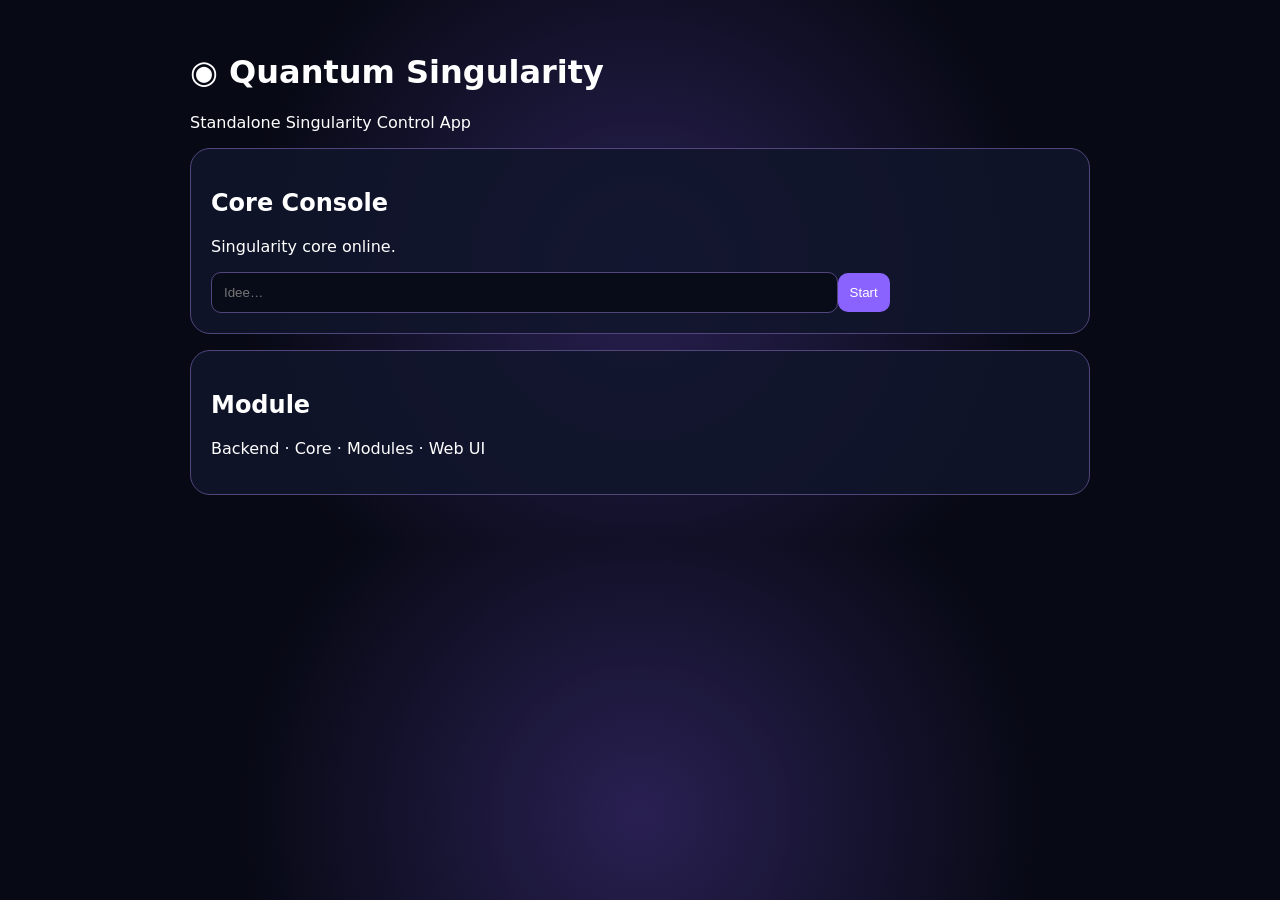
<file: app/index.html>
<!doctype html><html lang="de"><head><meta charset="utf-8"><meta name="viewport" content="width=device-width,initial-scale=1"><title>Quantum Singularity</title><style>body{margin:0;background:radial-gradient(circle,#292052 0,#070914 58%);color:#fff;font:16px system-ui}main{max-width:900px;margin:auto;padding:32px}.c{background:#11152bdd;border:1px solid #51467c;border-radius:20px;padding:20px;margin:16px 0}button{background:#8a63ff;color:#fff;border:0;border-radius:10px;padding:12px}input{width:70%;padding:12px;background:#080b18;color:#fff;border:1px solid #51467c;border-radius:10px}</style></head><body><main><h1>◉ Quantum Singularity</h1><p>Standalone Singularity Control App</p><div class="c"><h2>Core Console</h2><p id="o">Singularity core online.</p><input id="q" placeholder="Idee…"><button onclick="go()">Start</button></div><div class="c"><h2>Module</h2><p>Backend · Core · Modules · Web UI</p></div></main><script>function go(){let q=document.getElementById('q').value.trim();if(q)document.getElementById('o').textContent='Input: '+q+'\nCore: sicherer lokaler App-Modus.'}</script></body></html>
</file>
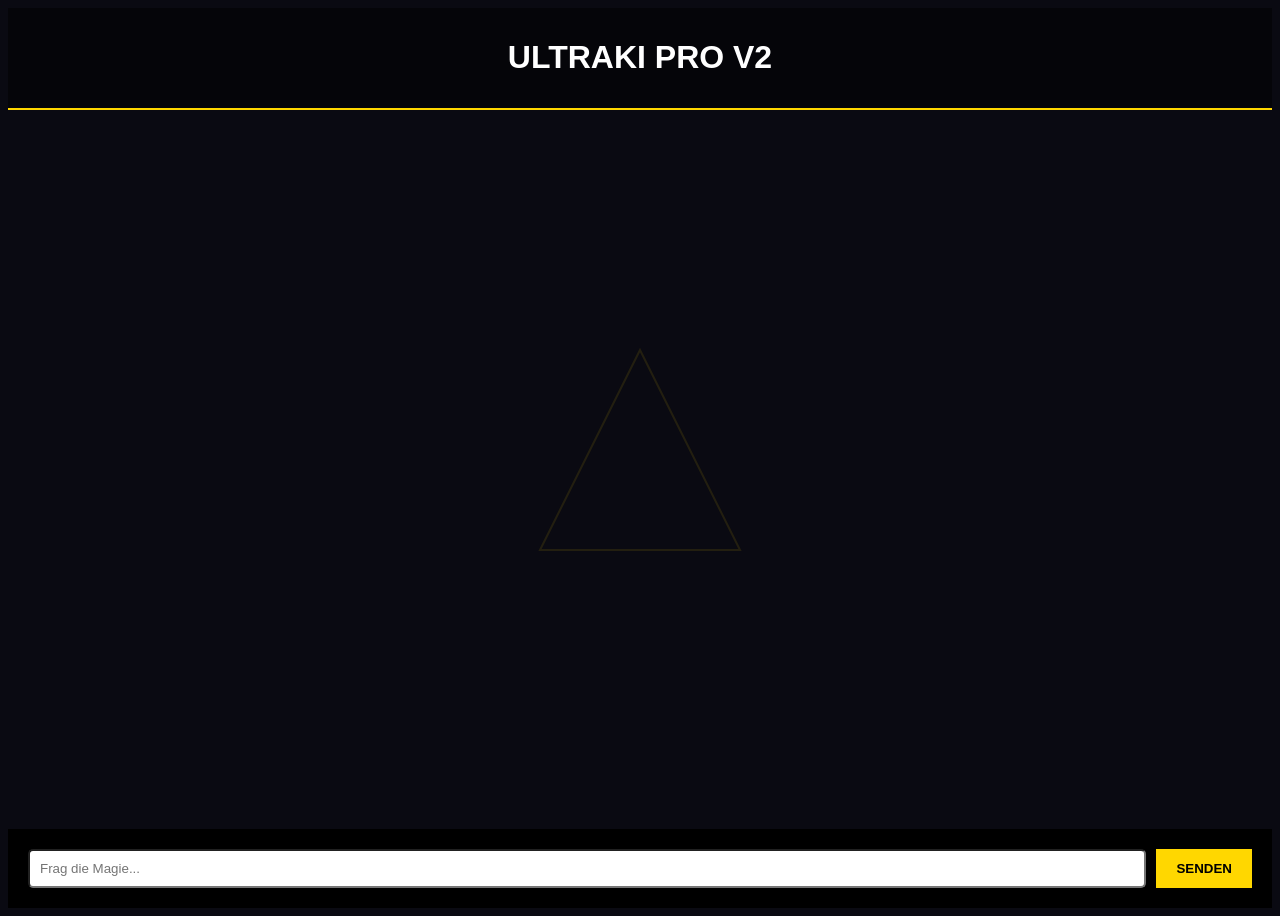
<file: templates/Design.html>
<!DOCTYPE html>
<html lang="en">
<head>
    <meta charset="UTF-8">
    <title>Design</title>
<!DOCTYPE html>
<html>
<head>
    <title>UltraKI Pro V2</title>
    <style>
        body { background: #0a0a12; color: white; font-family: sans-serif; overflow: hidden; height: 100vh; display: flex; flex-direction: column; }
        .bg-magic { position: absolute; top: 50%; left: 50%; transform: translate(-50%, -50%); z-index: -1; opacity: 0.1; }
        header { border-bottom: 2px solid gold; padding: 10px; text-align: center; background: rgba(0,0,0,0.5); }
        #chat-box { flex: 1; overflow-y: auto; padding: 20px; display: flex; flex-direction: column; gap: 10px; }
        .msg { padding: 10px; border-radius: 10px; max-width: 80%; border: 1px solid cyan; box-shadow: 0 0 10px cyan; }
        .user { align-self: flex-end; background: #2b0054; }
        .ai { align-self: flex-start; background: #1a1a1a; border-color: gold; box-shadow: 0 0 10px gold; }
        .input-area { padding: 20px; display: flex; gap: 10px; background: black; }
        input { flex: 1; padding: 10px; border-radius: 5px; }
        button { background: gold; border: none; padding: 10px 20px; cursor: pointer; font-weight: bold; }
    </style>
</head>
<body>
    <svg class="bg-magic" width="300" height="300"><polygon points="150,50 250,250 50,250" fill="none" stroke="gold" stroke-width="2"/></svg>
    <header><h1>ULTRAKI PRO V2</h1></header>
    <div id="chat-box"></div>
    <div class="input-area">
        <input type="text" id="msg" placeholder="Frag die Magie...">
        <button onclick="send()">SENDEN</button>
    </div>
    <script>
        async function send() {
            const i = document.getElementById("msg"), b = document.getElementById("chat-box");
            if(!i.value) return;
            b.innerHTML += `<div class="msg user">${i.value}</div>`;
            const res = await fetch("/chat", { method: "POST", headers: {"Content-Type":"application/json"}, body: JSON.stringify({message: i.value}) });
            i.value = "";
            const data = await res.json();
            b.innerHTML += `<div class="msg ai">${data.reply}</div>`;
            b.scrollTop = b.scrollHeight;
        }
    </script>
</body>
</html>
</file>
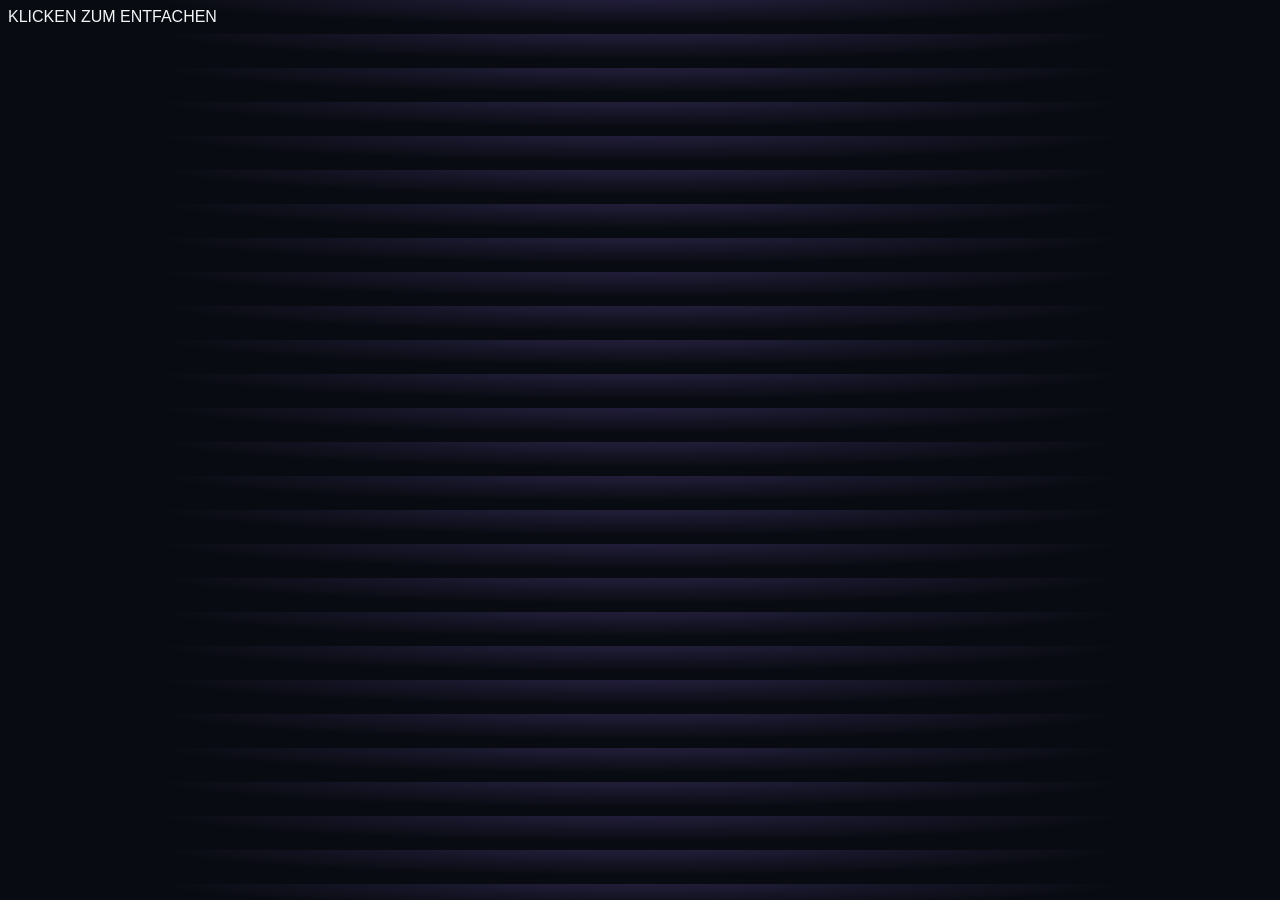
<file: templates/loader.html>
<!DOCTYPE html>
<html>

<head>

<link rel="stylesheet" href="/static/css/style.css">

</head>

<body class="loader-body">

<div id="singularity" onclick="enterPortal()"></div>

<div class="activate-text">
KLICKEN ZUM ENTFACHEN
</div>

<script>

function enterPortal(){

window.location="/portal"

}

</script>

</body>
</html>
</file>
<file: static/css/style.css>
/* ChatGPT-inspired responsive redesign — Quantum Singularity */
:root{--chat-accent:#9b7cff;--chat-glow:rgba(155,124,255,.20);--chat-bg:#090b12;--chat-panel:#111521;--chat-line:rgba(255,255,255,.10);--chat-text:#f4f5f7;--chat-muted:#a6adbb}
html{color-scheme:dark;scroll-behavior:smooth}body{background:radial-gradient(ellipse at 50% -15%,var(--chat-glow),transparent 55%),var(--chat-bg);color:var(--chat-text);font-family:Inter,-apple-system,BlinkMacSystemFont,"Segoe UI",sans-serif;}
button,input,textarea,select{font:inherit}input,textarea,select{background:rgba(10,13,21,.88);color:var(--chat-text);border:1px solid var(--chat-line);border-radius:14px;padding:12px 15px;outline:none;transition:border-color .2s,box-shadow .2s}input:focus,textarea:focus,select:focus{border-color:var(--chat-accent);box-shadow:0 0 0 3px var(--chat-glow)}button{border:1px solid var(--chat-line);border-radius:13px;transition:transform .18s,border-color .18s,box-shadow .18s;cursor:pointer}button:hover{border-color:var(--chat-accent);box-shadow:0 0 22px var(--chat-glow);transform:translateY(-1px)}
nav,aside,[class*="sidebar"],[id*="sidebar"]{background:rgba(10,13,21,.88);border-color:var(--chat-line);backdrop-filter:blur(20px)}main,[class*="panel"],[class*="card"],.container{border-color:var(--chat-line)}[class*="card"],[class*="panel"]{border-radius:18px;box-shadow:0 12px 38px rgba(0,0,0,.18)}a{color:var(--chat-accent)}::selection{background:var(--chat-glow)}
@media(max-width:760px){body{min-height:100dvh}nav,[class*="sidebar"],[id*="sidebar"]{max-width:100%;}main,.container{width:100%;max-width:100%;padding-left:14px;padding-right:14px}button{min-height:42px}input,textarea{max-width:100%;box-sizing:border-box}}
</file>
